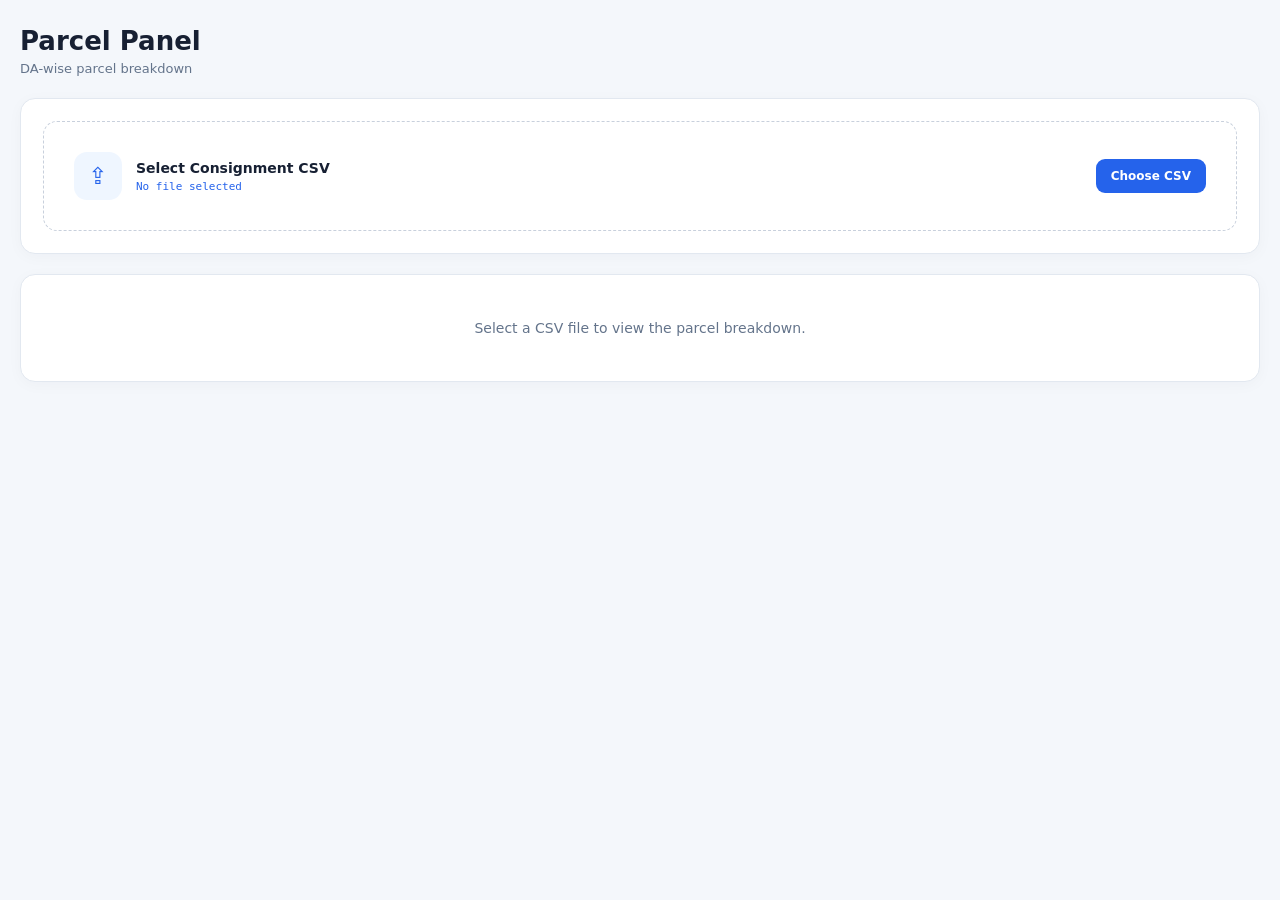
<file: index.html>
<!doctype html>
<html lang="en">
<head>
<meta charset="UTF-8"><meta name="viewport" content="width=device-width,initial-scale=1">
<title>Parcel Panel</title>
<style>
:root{--accent:#2563eb;--green:#15803d;--muted:#64748b;--border:#e2e8f0;--text:#172033;--mono:ui-monospace,SFMono-Regular,Consolas,monospace}*{box-sizing:border-box}body{margin:0;background:#f4f7fb;color:var(--text);font:14px system-ui,-apple-system,Segoe UI,sans-serif}.page-content{max-width:1400px;margin:auto;padding:26px 20px}.page-head,.top-actions,.toolbar,.toolbar-actions,.da-head,.upload-zone,.upload-left{display:flex;align-items:center;gap:14px}.page-head,.toolbar,.da-head,.upload-zone{justify-content:space-between}.page-head{margin-bottom:22px}.page-title{font-size:26px;margin:0 0 5px}.page-sub{margin:0;color:var(--muted);font-size:13px}.card{background:white;border:1px solid var(--border);border-radius:15px;box-shadow:0 3px 15px #12203b08}.btn{border:0;border-radius:9px;padding:10px 15px;cursor:pointer;font-weight:700;font-size:12px;white-space:nowrap}.btn-primary{background:var(--accent);color:white}.btn-light{background:white;border:1px solid var(--border);color:var(--text)}.btn-danger{background:#fee2e2;color:#b91c1c}.btn:hover{filter:brightness(.96)}.upload-card{padding:22px;margin-bottom:20px}.upload-zone{border:1.5px dashed #c8d0dc;border-radius:14px;padding:30px;transition:.2s}.upload-zone.drag{border-color:var(--accent);background:#eff6ff}.upload-icon{width:48px;height:48px;border-radius:13px;background:#eff6ff;color:var(--accent);display:grid;place-items:center;font-size:23px}.upload-title{font-size:14px;font-weight:750}.upload-file{font-family:var(--mono);color:var(--accent);font-size:11px;margin-top:4px;overflow-wrap:anywhere}input[type=file]{display:none}.status{display:none;margin:0 0 18px;padding:12px 14px;border-radius:10px;background:#fff1f2;border:1px solid #fecdd3;color:#b91c1c;font-size:12px}.summary{display:none;grid-template-columns:repeat(5,minmax(0,1fr));gap:12px;margin-bottom:20px}.sum-card{padding:17px;position:relative;overflow:hidden}.sum-card:after{content:"";position:absolute;right:-25px;top:-25px;width:80px;height:80px;border-radius:50%;background:var(--cat);opacity:.06}.sum-number{font-family:var(--mono);font-size:25px;font-weight:800}.sum-label{color:var(--muted);font-size:10px;margin-top:4px;text-transform:uppercase;letter-spacing:.5px}.toolbar{display:none;margin-bottom:13px;flex-wrap:wrap;gap:10px}.toolbar-info{font-size:12px;color:var(--muted)}.toolbar-actions{flex-wrap:wrap;gap:8px}.da-card{margin-bottom:18px;overflow:hidden}.da-head{padding:15px 17px;border-bottom:1px solid var(--border)}.da-name{font-size:14px;font-weight:800;overflow-wrap:anywhere}.da-meta{color:var(--muted);font-family:var(--mono);font-size:10px;margin-top:4px}.copy-btn{background:white;border:1px solid var(--border);padding:8px 12px;border-radius:9px;font-size:11px;font-weight:700;cursor:pointer}.copy-btn:hover{background:#111827;color:white}.copy-btn.copied{background:var(--green);border-color:var(--green);color:white}.table-wrap{overflow-x:auto}table.grid{width:100%;border-collapse:collapse;font-size:11.5px}.grid th,.grid td{border:1px solid var(--border);padding:7px 9px;text-align:left;white-space:nowrap}.grid thead .labels th{color:white;font-size:10px;text-transform:uppercase;letter-spacing:.3px}.c0{background:#0f766e}.c1{background:#15803d}.c2{background:#b45309}.c3{background:#dc2626}.c4{background:#7c3aed}.grid .counts td{text-align:center;font-family:var(--mono);font-weight:800;background:#f8fafc}.grid tbody td{font-family:var(--mono);font-size:11px}.grid tbody tr:nth-child(even){background:#fafafa}.empty{padding:45px 20px;text-align:center;color:var(--muted)}@media(max-width:900px){.summary{grid-template-columns:repeat(2,minmax(0,1fr))}}@media(max-width:600px){.page-content{padding:16px 10px}.page-title{font-size:22px}.upload-card{padding:12px}.upload-zone{flex-direction:column;align-items:stretch;padding:18px}.upload-zone .btn{text-align:center}.summary{gap:8px}.sum-card{padding:13px}.sum-number{font-size:22px}.da-head{padding:12px}.grid th,.grid td{padding:7px 8px}.toolbar{align-items:flex-start}}
</style>
</head>
<body><div class="page-content">
<div class="page-head"><div><h1 class="page-title">Parcel Panel</h1><p class="page-sub">DA-wise parcel breakdown</p></div><div class="top-actions"><button class="btn btn-danger" id="resetBtn" style="display:none">Reset</button></div></div>
<div class="card upload-card"><div class="upload-zone" id="dropzone"><div class="upload-left"><div class="upload-icon">⇪</div><div><div class="upload-title">Select Consignment CSV</div><div class="upload-file" id="fname">No file selected</div></div></div><label class="btn btn-primary" for="fileInput">Choose CSV</label><input type="file" id="fileInput" accept=".csv,text/csv"></div></div>
<div class="status" id="status"></div><div class="summary" id="summary"></div><div class="toolbar" id="toolbar"><div class="toolbar-info" id="daCount"></div><div class="toolbar-actions"><button class="btn btn-light" id="copyAllBtn">Copy All</button></div></div><div id="cards"></div><div class="card empty" id="emptyState">Select a CSV file to view the parcel breakdown.</div>
</div><script>
'use strict';
const CATS=[{key:'assigned',label:'Assigned Parcel',cls:'c0'},{key:'delivered',label:'Delivered Parcel',cls:'c1'},{key:'hold',label:'Hold Parcel',cls:'c2'},{key:'rto',label:'RTO Parcel',cls:'c3'},{key:'exchange',label:'Exchange / Partial / Paid Return',cls:'c4'}];
const CAT_COLOR={assigned:'#0f766e',delivered:'#15803d',hold:'#b45309',rto:'#dc2626',exchange:'#7c3aed'};
let rawRows=[],statusRules={};
const $=id=>document.getElementById(id),esc=s=>String(s??'').replace(/[&<>"']/g,c=>({'&':'&amp;','<':'&lt;','>':'&gt;','"':'&quot;',"'":'&#39;'}[c]));
function parseCSV(text){
 text=text.replace(/^\uFEFF/,'');const rows=[];let row=[],field='',quoted=false;
 for(let i=0;i<text.length;i++){const c=text[i];if(quoted){if(c==='"'&&text[i+1]==='"'){field+='"';i++}else if(c==='"')quoted=false;else field+=c}else if(c==='"'&&field==='')quoted=true;else if(c===','){row.push(field);field=''}else if(c==='\n'||c==='\r'){if(c==='\r'&&text[i+1]==='\n')i++;row.push(field);if(row.some(v=>v.trim()))rows.push(row);row=[];field=''}else field+=c}
 if(quoted)throw Error('Unclosed quoted field in CSV');row.push(field);if(row.some(v=>v.trim()))rows.push(row);
 if(!rows.length)return [];const headers=rows.shift().map(v=>v.trim());return rows.map(values=>Object.fromEntries(headers.map((h,i)=>[h,(values[i]??'').trim()])));
}
function showError(message){$('status').textContent=message;$('status').style.display='block'}
async function handleFile(file){if(!file)return;$('status').style.display='none';$('fname').textContent=file.name;try{const rows=parseCSV(await file.text()).filter(r=>r['Consignment Id']?.trim());if(!rows.length){showError('No valid parcel data found. Required column: Consignment Id.');return}rawRows=rows;buildMapping();$('resetBtn').style.display='inline-block';render()}catch(err){showError('CSV error: '+err.message)}}
$('fileInput').addEventListener('change',e=>handleFile(e.target.files[0]));
['dragover','dragenter'].forEach(ev=>$('dropzone').addEventListener(ev,e=>{e.preventDefault();$('dropzone').classList.add('drag')}));
['dragleave','drop'].forEach(ev=>$('dropzone').addEventListener(ev,e=>{e.preventDefault();$('dropzone').classList.remove('drag')}));
$('dropzone').addEventListener('drop',e=>handleFile(e.dataTransfer.files[0]));
$('resetBtn').addEventListener('click',()=>{rawRows=[];statusRules={};$('fileInput').value='';$('fname').textContent='No file selected';$('cards').innerHTML='';$('summary').innerHTML='';$('summary').style.display='none';$('toolbar').style.display='none';$('status').style.display='none';$('emptyState').style.display='block';$('resetBtn').style.display='none'});
function guessRule(status){const s=(status||'').toLowerCase().trim();const r={delivered:false,hold:false,rto:false,exchange:false};if(!s)return r;if(s==='delivered'){r.delivered=true;return r}if(s.includes('hold')){r.hold=true;return r}if(s==='paid_return'||s==='paidreturn'||s.includes('exchange')||s.includes('partial')){r.delivered=true;r.exchange=true;return r}if(s.includes('rto')||s.includes('return_to')||s.includes('undeliver')||(s.includes('return')&&!s.includes('paid'))){r.rto=true;return r}return r}
function buildMapping(){statusRules={};for(const r of rawRows){const s=(r['Order Status']||'').trim();if(s&&!statusRules[s])statusRules[s]=guessRule(s)}}
const normName=s=>(s||'').trim().toLowerCase().replace(/\s+/g,' ');
const rowPriority=r=>r.delivered?0:r.hold?1:r.rto?2:3;
function groupByDA(){const groups=new Map();rawRows.forEach(r=>{const rawName=(r['DA Name']||'').trim()||'Unassigned',emp=(r['DA Employee Id']||'').trim(),phone=(r['DA Phone']||'').trim(),key=normName(rawName);if(!groups.has(key))groups.set(key,{name:rawName,emps:new Set(),phones:new Set(),rows:[]});const g=groups.get(key);if(emp)g.emps.add(emp);if(phone)g.phones.add(phone);const status=(r['Order Status']||'').trim();g.rows.push({cid:r['Consignment Id'].trim(),...statusRules[status]||guessRule(status)})});return [...groups.values()].map(g=>({...g,emp:[...g.emps].join(', '),phone:[...g.phones].join(', '),rows:g.rows.sort((a,b)=>rowPriority(a)-rowPriority(b))})).sort((a,b)=>a.name.localeCompare(b.name))}
function daCols(da){return {assigned:da.rows.map(r=>r.cid),delivered:da.rows.map(r=>r.delivered?r.cid:''),hold:da.rows.map(r=>r.hold?r.cid:''),rto:da.rows.map(r=>r.rto?r.cid:''),exchange:da.rows.map(r=>r.exchange?r.cid:'')}}
function daCounts(da){const cols=daCols(da),counts={};CATS.forEach(c=>counts[c.key]=cols[c.key].filter(Boolean).length);return counts}
function daBlockToTSV(da){const cols=daCols(da);return da.rows.map((_,i)=>CATS.map(c=>cols[c.key][i]||'').join('\t')).join('\n')}
async function copyText(value,btn){try{if(navigator.clipboard&&window.isSecureContext)await navigator.clipboard.writeText(value);else{const t=document.createElement('textarea');t.value=value;t.style.cssText='position:fixed;left:-9999px;top:0';document.body.appendChild(t);t.select();const ok=document.execCommand('copy');t.remove();if(!ok)throw Error('Copy unavailable')}const original=btn.textContent;btn.textContent='Copied!';btn.classList.add('copied');setTimeout(()=>{btn.textContent=original;btn.classList.remove('copied')},1600)}catch(err){showError('Could not copy automatically. Try opening the file in Chrome or Edge.')}}
function render(){const groups=groupByDA();if(!groups.length)return;$('emptyState').style.display='none';$('summary').style.display='grid';$('toolbar').style.display='flex';const totals=Object.fromEntries(CATS.map(c=>[c.key,0]));groups.forEach(g=>{const counts=daCounts(g);CATS.forEach(c=>totals[c.key]+=counts[c.key])});$('summary').innerHTML=CATS.map(c=>`<div class="card sum-card" style="--cat:${CAT_COLOR[c.key]}"><div class="sum-number">${totals[c.key]}</div><div class="sum-label">${c.label}</div></div>`).join('');$('daCount').textContent=`${groups.length} DA · ${rawRows.length} parcels`;$('cards').innerHTML='';groups.forEach(da=>{const cols=daCols(da),counts=daCounts(da),card=document.createElement('div');card.className='card da-card';const rowsHtml=da.rows.map((_,i)=>`<tr>${CATS.map(c=>`<td>${esc(cols[c.key][i]||'')}</td>`).join('')}</tr>`).join('');card.innerHTML=`<div class="da-head"><div><div class="da-name">${esc(da.name)}</div><div class="da-meta">${esc(da.emp)}${da.phone?' · '+esc(da.phone):''}</div></div><button class="copy-btn">Copy</button></div><div class="table-wrap"><table class="grid"><thead><tr class="labels">${CATS.map(c=>`<th class="${c.cls}">${esc(c.label)}</th>`).join('')}</tr><tr class="counts">${CATS.map(c=>`<td>${counts[c.key]}</td>`).join('')}</tr></thead><tbody>${rowsHtml}</tbody></table></div>`;card.querySelector('.copy-btn').addEventListener('click',function(){copyText(daBlockToTSV(da),this)});$('cards').appendChild(card)});$('copyAllBtn').onclick=function(){copyText(groups.map(da=>`# ${da.name}\n`+daBlockToTSV(da)).join('\n\n'),this)}}
</script></body></html>
</file>
